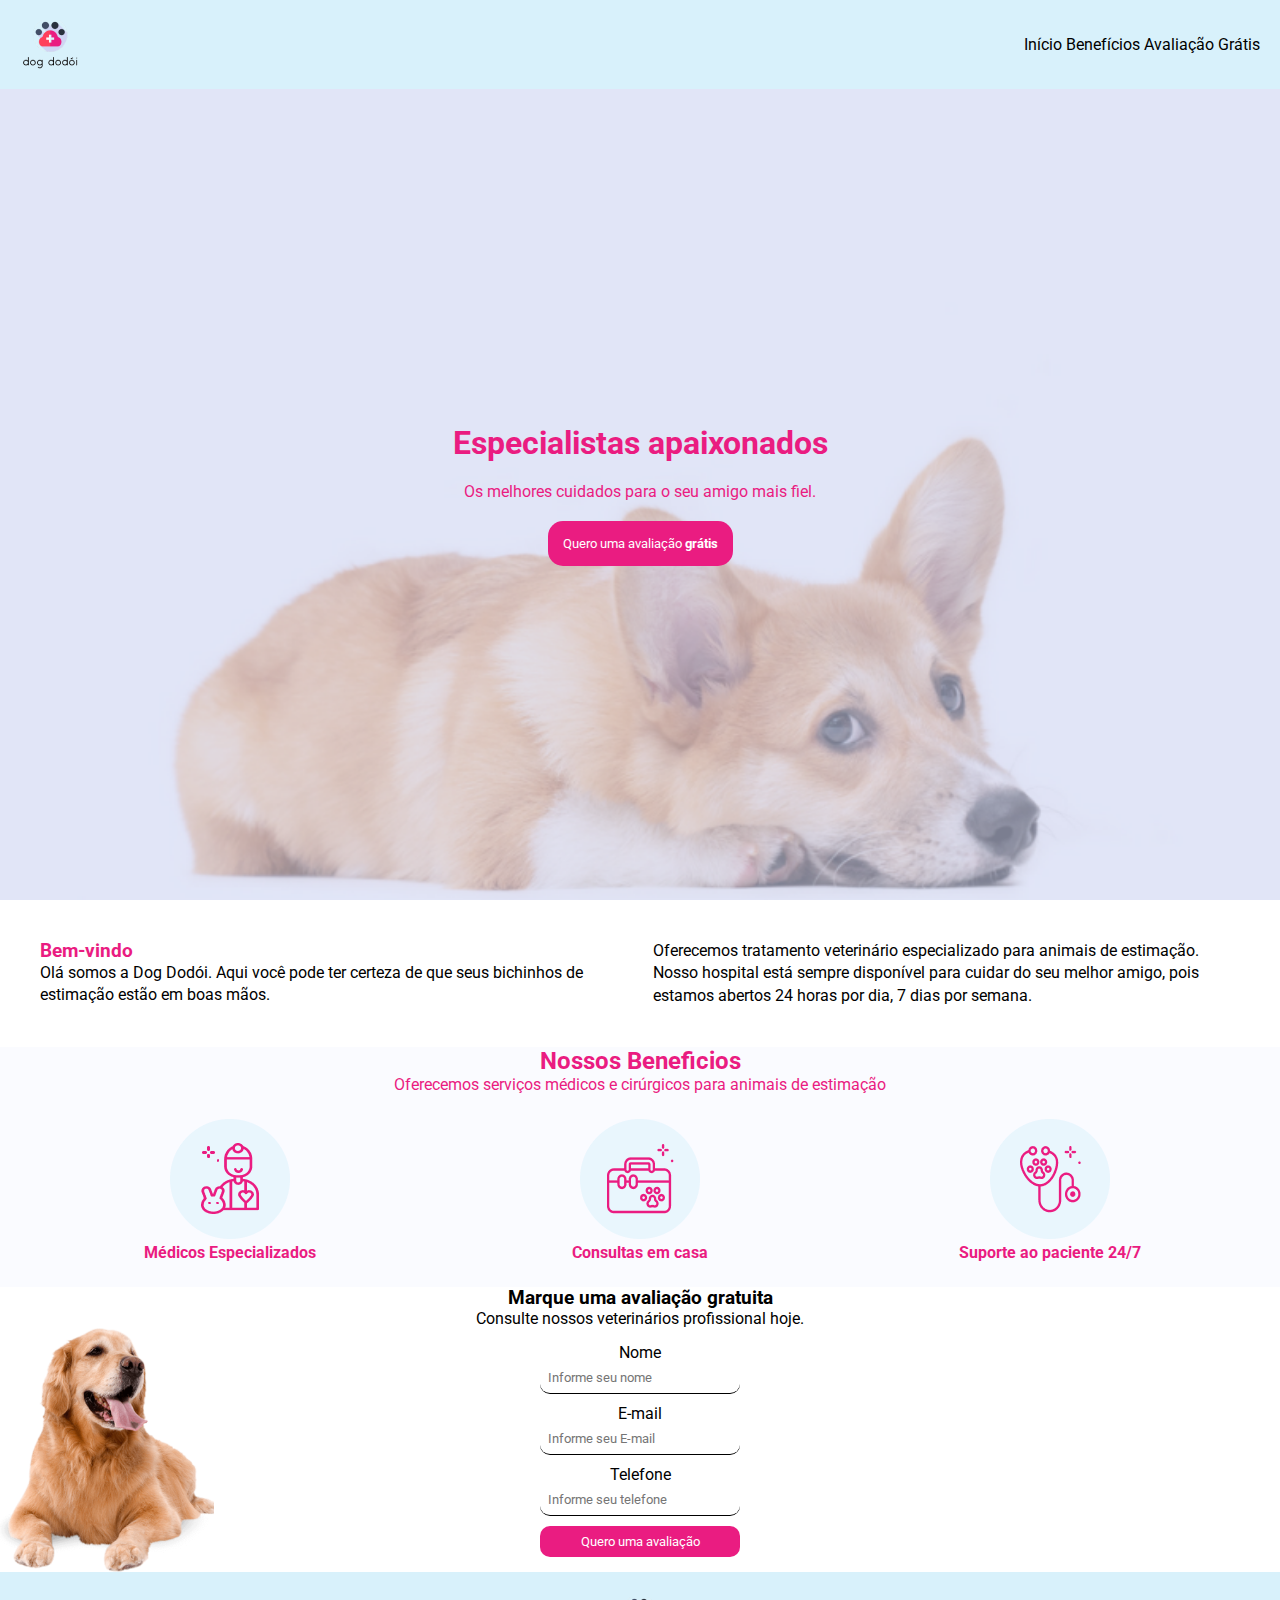
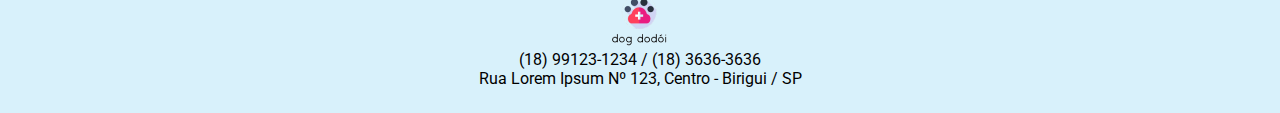
<file: front/index.html>
<!DOCTYPE html>
<html lang="pt-br">
<head>
    <meta charset="UTF-8">
    <meta http-equiv="X-UA-Compatible" content="IE=edge">
    <meta name="viewport" content="width=device-width, initial-scale=1.0">
    <link rel="preconnect" href="https://fonts.googleapis.com">
    <link rel="preconnect" href="https://fonts.gstatic.com" crossorigin>
    <link href="https://fonts.googleapis.com/css2?family=Roboto&display=swap" rel="stylesheet">
    <link rel="stylesheet" href="../styles/stytle.css">
    <link rel="stylesheet" href="../styles/mobile.css">
    <title>Document</title>
</head>
<body>
    <header id="header">
        <img src="../img/logo.png" alt="logo">
        <nav>
            <a href="#">Início</a>
            <a href="#" class="marginLateral">Benefícios</a>
            <a href="login.html" type="button">Avaliação Grátis</a>
        </nav>
    </header>

    <main>
        <section id="banner">
            <h1>Especialistas apaixonados</h1>
            <p class="margin">Os melhores cuidados para o seu amigo mais fiel.</p>
            <button>Quero uma avaliação <strong>grátis</strong></button>
        </section>
        <section id="bemVindo">
            <div id="div-bemVindo">
                <h3>Bem-vindo</h3>
                <p>Olá somos a Dog Dodói. Aqui você pode ter certeza de que seus bichinhos de estimação estão em boas mãos.</p>
            </div>
            <div id="div-ofertas">
                <p>Oferecemos tratamento veterinário especializado para animais de estimação. Nosso hospital está sempre disponível para cuidar do seu melhor amigo, pois estamos abertos 24 horas por dia, 7 dias por semana.</p>
            </div>
        </section>
        <section id="beneficios">
            <div id="beneficios-1">
                <h2>Nossos Beneficios</h2>
                <p>Oferecemos serviços médicos e cirúrgicos para animais de estimação</p>
            </div>
            <div id="servico">
                                                            <!--medicos-->
                <div>
                    <figure>
                        <img src="../img/iconMedico.png" alt="Médicos">
                    </figure>
                    <h4>Médicos Especializados</h4>
                </div>
                                                            <!--consultas-->
                <div>
                    <figure>
                        <img src="../img/iconConsulta.png" alt="Consultas">
                        <h4>Consultas em casa</h4>
                    </figure>
                </div>
                                                             <!--suporte-->
                <div>
                    <figure>
                        <img src="../img/iconSuporte.png" alt="Suporte">
                        <h4>Suporte ao paciente 24/7</h4>
                    </figure>
                </div>
            </div>
        </section>
        <section id="form">
            <div id="form-texto">
            <h3>Marque uma avaliação gratuita</h3>
            <p>Consulte nossos veterinários profissional hoje.</p>
            </div>
            <div id="form-formulario">
                <form action="">
                    <div class="form-formulario-nome">
                        <label for="nome">Nome</label>
                        <input type="text" name="nome" id="nome" required minlength="4" placeholder="Informe seu nome">
                    </div>
                    <div class="form-formulario-email">
                        <label for="email">E-mail</label>
                        <input type="email" name="email" required placeholder="Informe seu E-mail">
                    </div>
                    <div class="form-formulario-telefone">
                        <label for="telefone">Telefone</label>
                        <input type="tel" name="telefone" id="telefone" required placeholder="Informe seu telefone" minlength="10">                    
                    </div>
                    <div class="form-formulario-submit">
                        <button type="submit">Quero uma avaliação</button>
                    </div>
                </form>
            </div>
        </section>
    </main>

    <footer id="rodape">
        <figure>
            <img src="../img/logo.png" alt="logo">
        </figure>
        <p>(18) 99123-1234 / (18) 3636-3636</p>
        <p>Rua Lorem Ipsum Nº 123, Centro - Birigui / SP</p>
    </footer>
</body>
</html>
</file>
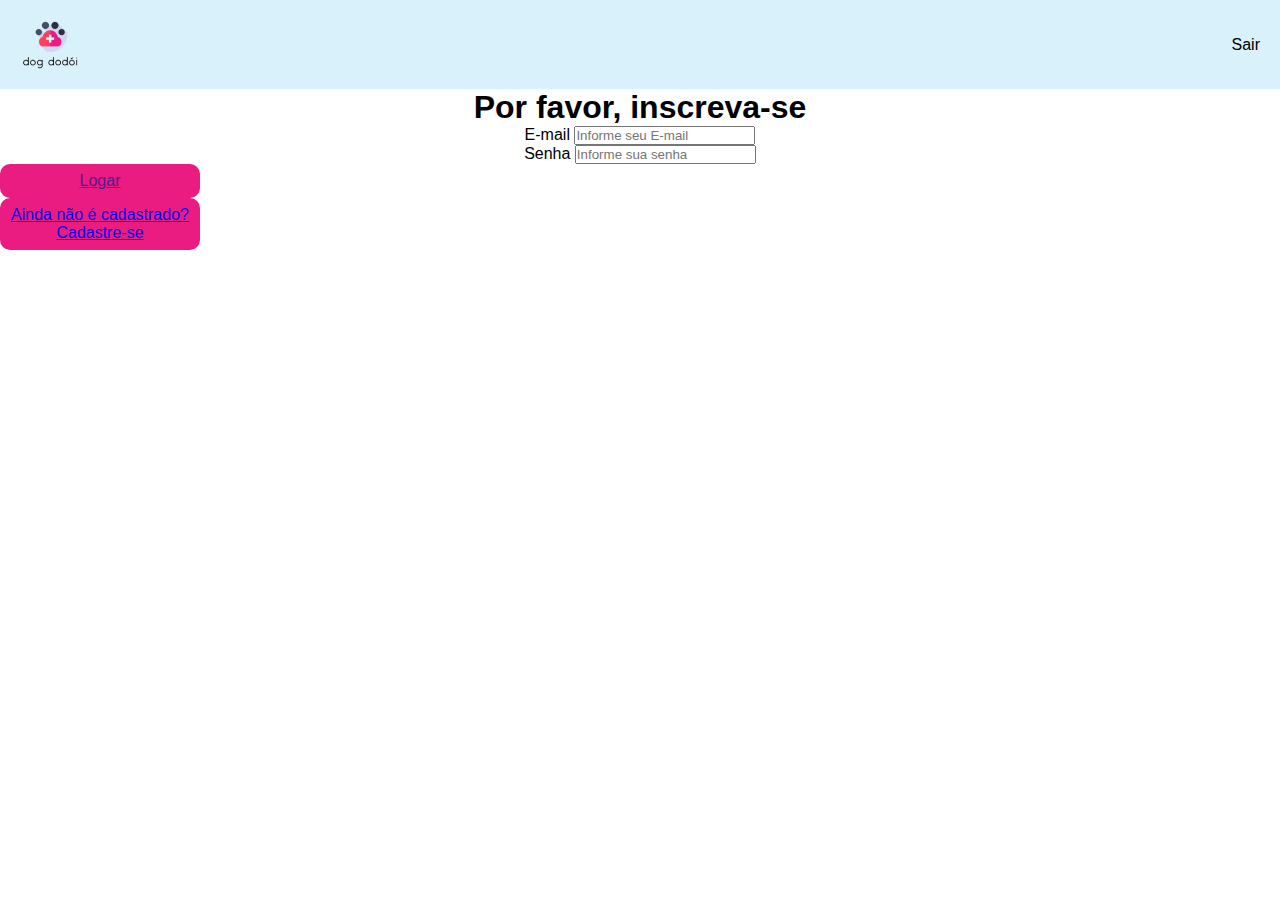
<file: front/login.html>
<!DOCTYPE html>
<html lang="pt-br">

<head>
    <meta charset="UTF-8">
    <meta http-equiv="X-UA-Compatible" content="IE=edge">
    <meta name="viewport" content="width=device-width, initial-scale=1.0">
    <link rel="stylesheet" href="../styles/stytle.css">
    <title>login</title>
</head>

<body>
    <header id="header">
        <img src="../img/logo.png" alt="logo">
        <nav>
            <a href="index.html" type="button">Sair</a>
        </nav>
    </header>

    <main>
        <section id="form">
            <div id="form-texto">
                <h1>Por favor, inscreva-se</h1>
            </div>
        </section>
        
        <section id="form-formulario">
            <form action="">
                <div class="form-formulario-email">
                    <label for="email">E-mail</label>
                    <input type="email" name="email" required placeholder="Informe seu E-mail">
                </div>

                <div class="form-formulario-senha">
                    <label for="senha">Senha</label>
                    <input type="password" name="senha" id="senha" required minlength="4" placeholder="Informe sua senha">
                </div>

                <div id="formulario-submit">
                    <a href="">Logar</a>
                </div>

                <div id="formulario-cadastro">
                    <a href="registro.html">Ainda não é cadastrado? Cadastre-se</a>
                </div>
            </form>
        </section>
    </main>
</file>
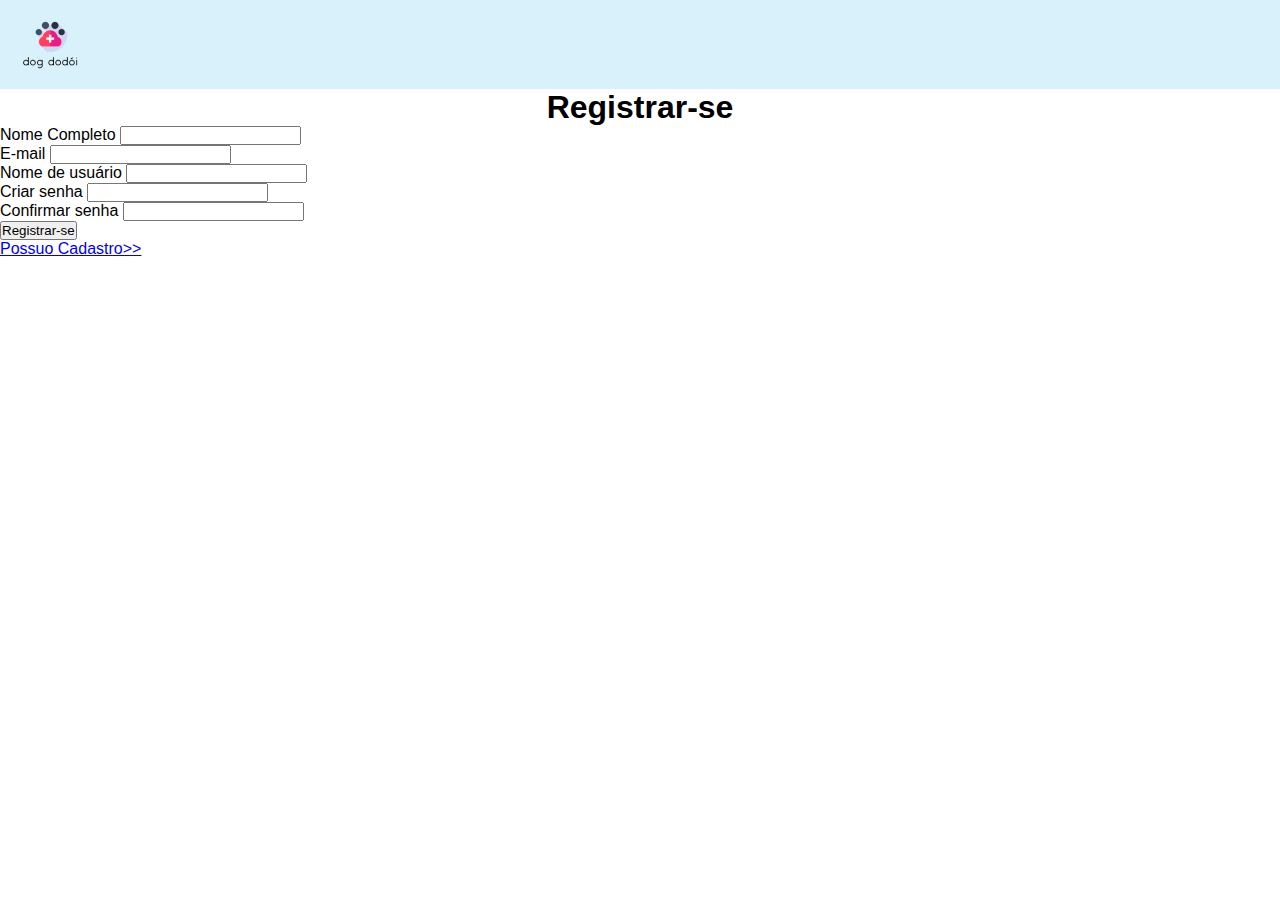
<file: front/registro.html>
<!DOCTYPE html>
<html lang="pt-br">

<head>
    <meta charset="UTF-8">
    <meta http-equiv="X-UA-Compatible" content="IE=edge">
    <meta name="viewport" content="width=device-width, initial-scale=1.0">
    <link rel="stylesheet" href="../styles/stytle.css">
    <title>Registro</title>
</head>

<body>
    <header id="header">
        <img src="../img/logo.png" alt="logo">
    </header>
    <main>
        <section id="form">
            <div id="form-texto">
                <h1>Registrar-se</h1>
            </div>
        </section>
        <section>
            <form action="">
                <div class="form-formulario-nome">
                    <label for="nome">Nome Completo</label>
                    <input type="nome" name="nome">
                </div>

                <div class="form-formulario-email">
                    <label for="email">E-mail</label>
                    <input type="email" name="email">
                </div>

                <div class="form-formulario-usuario">
                    <label for="nome">Nome de usuário</label>
                    <input type="nome" name="nome">
                </div>

                <div class="form-formulario-criarsenha">
                    <label for="password">Criar senha</label>
                    <input type="password" name="senha">
                </div>

                <div class="form-formulario-confirmarsenha">
                    <label for="password">Confirmar senha</label>
                    <input type="password" name="senha">
                </div>
            </form>
        </section>
        <section>
            <a href="#">
                <button type="button">Registrar-se</button>
            </a>
            <div>
                <a href="login.html">Possuo Cadastro>></a>
            </div>
        </section>
    </main>
</body>
</file>
<file: styles/stytle.css>
:root{
    --cor-principal: #EA1C81;
    --cor-topo: #D8F1FB;
    --cor-preta: black;
    --cor-branca: white;
    --cor-fundo: #FAFBFF;
    --padding: 25px;
} 

*{
    /* margem */
    margin: 0px;
    padding: 0px;
    transition: all 1s; /* tempo de transição */
    font-family: 'Roboto', sans-serif;
    box-sizing: border-box;
}

#header{
    background-color: var(--cor-topo); /* mudar a cor*/
    display: flex; /* deixa a escrita flexivel */
    justify-content: space-between; /* colocar espaço entre logo e escrita */
    padding: 20px; /* espaçamento interno*/
    align-items: center;  /* alinha o texto no eixo Y/centralizar */
}

/* especificação dos filhos, SISTEMA CASCATA */
#header nav a{
    text-decoration: none; /*tirar a sublimação embaixo da escrita*/
    color: var(--cor-preta); /*mudar a cor da letra*/

}

#header nav a:hover{
    background-color: var(--cor-principal); /*deixa a palavra grifada com outra cor*/
    padding: 15px; /*espaçamento interno*/
    color: var(--cor-branca); /*a letra da palavra muda de cor*/
    border-radius: 20px; /*borda arredondada*/
    /*font-weight: 700; - muda a grossura da fonte*/
    /*font-weight: bold; - deixa a escrita em negirto*/
}

.marginLatetal{
    margin: 0px 20px; /*espaçamento entre as palavras*/
}

.margin{
    margin: 20px 0px; /*espaçamento entre as palavras*/
}

main #banner{
    background-image: url("../img/dogtriste.png");
    height: calc(100vh - 89px);
    background-repeat: no-repeat;
    background-position: center center;
    background-size: cover;
    display: flex;
    flex-direction: column;
    justify-content: center;
    align-items: center;
    color: var(--cor-principal);
}

main #banner button{
    background-color: var(--cor-principal);
    color: var(--cor-branca);
    padding: 15px;
    border: none;
    border-radius: 15px;
}

main #banner button:hover{
    cursor: pointer; /*mudar o cursor, virar uma mãozinha*/
}

    main #bemVindo{
        background: var(--cor-branca);
        display: grid; /*dividir a tela*/
        grid-template-columns: 1fr 1fr; /*repeat=repete a quantidade de fr/espaçamento*/
        gap: 25px; /*espaço entre os itens da grid*/
        padding: 40px;
    }

    main #bemVindo #div-bemVindo h3{
        color: var(--cor-principal);
    }

    main #bemVindo p{
        line-height: 140.69%;
    }

    main #beneficios{
        background-color: var(--cor-fundo);
    }

    main #beneficios #beneficios-1, main #beneficios{
        color: var(--cor-principal);
    }

    main #beneficios #beneficios-1, 
    main #form #form-texto,
    main #beneficios #servico,
    #rodape, 
    main #form-formulario{
        text-align: center;
        
    }

    main #beneficios #servico{
        display: grid;
        grid-template-columns: repeat(3, 1fr);
        padding: var(--padding);
    }

    main #form #form-formulario form{
        display: flex;
        justify-content: center;
        align-items: center;
        flex-direction: column;
        padding: 15px;
    }

    main #form #form-formulario form input,
    #formulario-cadastro form input,
    #form-formulario-senha form input{
        display: block;
        padding: 8px;
        border: none;
        outline: none;
        border-bottom: 1px solid black;
        border-radius: 10px;
        width: 200px;
        margin-bottom: 10px;
    }
    
    main #form #form-formulario form button{
        padding: 8px;
        border: none;
        background-color: var(--cor-principal);
        color: var(--cor-branca);
        border-radius: 10px;
        width: 200px;
        cursor: pointer;
        display:block;
        justify-content: center;
        align-items: center;
    }

    main #form #form-formulario{
        background-image: url(../img/dogdodoi.png);
        background-repeat: no-repeat;
        background-size: contain;
    }

    #rodape{
        background-color: var(--cor-topo);
        padding: var(--padding)
    }

    main #formulario-submit, #formulario-cadastro{
        padding: 8px;
        border: none;
        background-color: var(--cor-principal);
        color: var(--cor-branca);
        border-radius: 10px;
        width: 200px;
        cursor: pointer;
        display: block;
        justify-content: center;
        align-items: center;
    }
</file>
<file: styles/mobile.css>
/*media query */

/*se (minha tela for menor ou igual a 990px) então
faça alguma coisa*/

@media(max-width: 990px){
    main #bemVindo{
        display: block;
    }
}
@media(max-width: 693px){
    main #form #form-formulario{
        background-image: none;}
}

@media(max-width: 600px){
    main #beneficios #servico{
        display: block;
    }
}
</file>
